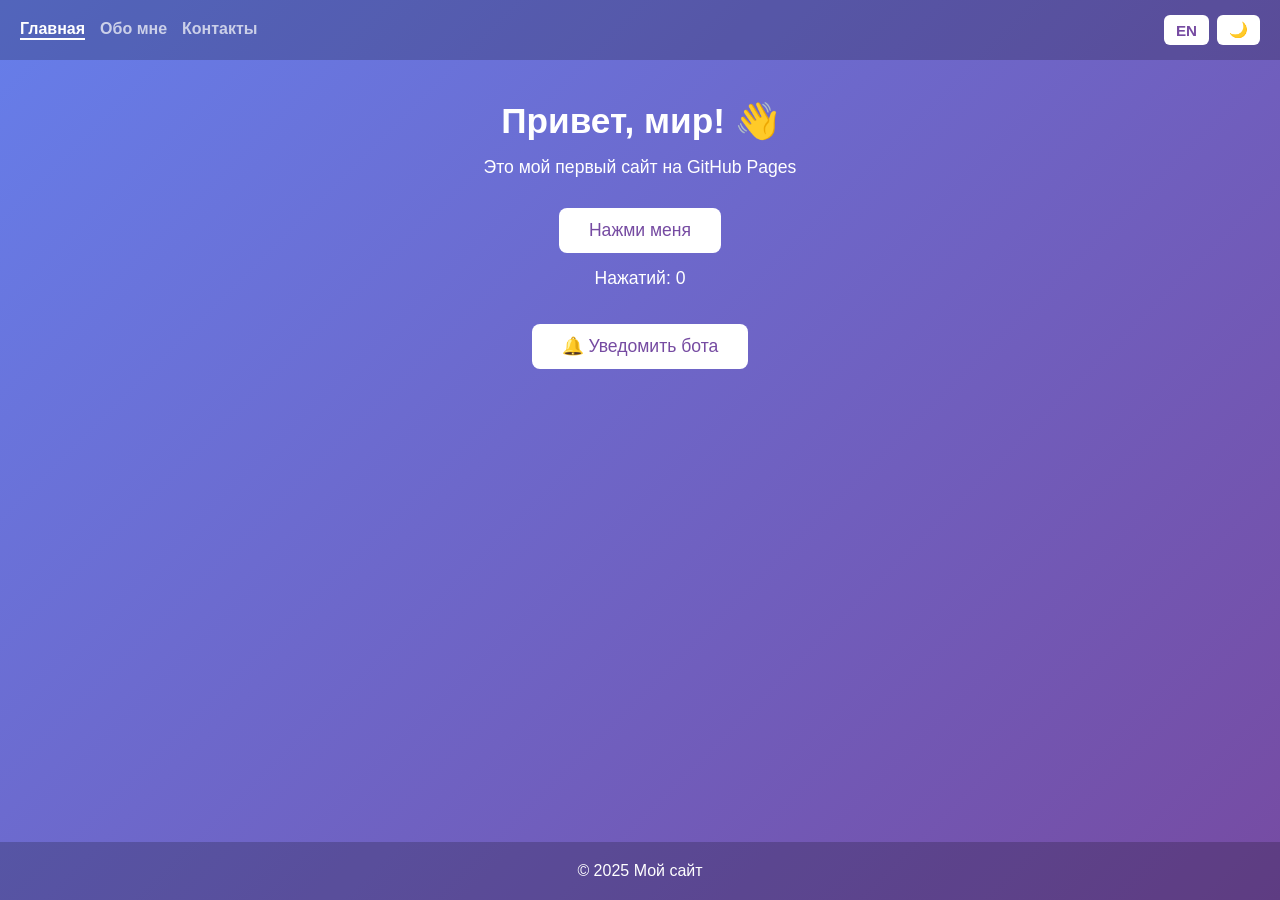
<file: index.html>
<!DOCTYPE html>
<html lang="ru">
<head>
    <meta charset="UTF-8">
    <meta name="viewport" content="width=device-width, initial-scale=1.0">
    <title data-ru="Главная" data-en="Home">Главная</title>
    <link rel="stylesheet" href="style.css">
</head>
<body>
    <header>
        <nav>
            <a href="index.html" class="active" data-ru="Главная" data-en="Home">Главная</a>
            <a href="about.html" data-ru="Обо мне" data-en="About">Обо мне</a>
            <a href="contacts.html" data-ru="Контакты" data-en="Contacts">Контакты</a>
        </nav>
        <div class="controls">
            <button id="lang-btn" title="Сменить язык">EN</button>
            <button id="theme-btn" title="Сменить тему">🌙</button>
        </div>
    </header>

    <main>
        <h1 data-ru="Привет, мир! 👋" data-en="Hello, world! 👋">Привет, мир! 👋</h1>
        <p data-ru="Это мой первый сайт на GitHub Pages" data-en="This is my first site on GitHub Pages">Это мой первый сайт на GitHub Pages</p>

        <button id="counter-btn" data-ru="Нажми меня" data-en="Click me">Нажми меня</button>
        <p id="counter-text"><span data-ru="Нажатий" data-en="Clicks">Нажатий</span>: <span id="counter">0</span></p>
        <button id="notify-btn" style="margin-top:20px;padding:12px 30px;font-size:1.1em;border:none;border-radius:8px;background:#fff;color:#764ba2;cursor:pointer;">🔔 Уведомить бота</button>
    </main>

    <footer>
        <p>© 2025 <span data-ru="Мой сайт" data-en="My site">Мой сайт</span></p>
    </footer>

    <script src="theme.js"></script>
    <script src="lang.js"></script>
    <script src="script.js"></script>
    <script>
        document.getElementById('notify-btn').addEventListener('click', () => {
  fetch('https://telegram-bot-2flj.onrender.com/notify', { mode: 'no-cors' });
  alert('Бот уведомлён!');
});
    </script>
</body>
</html>
</file>
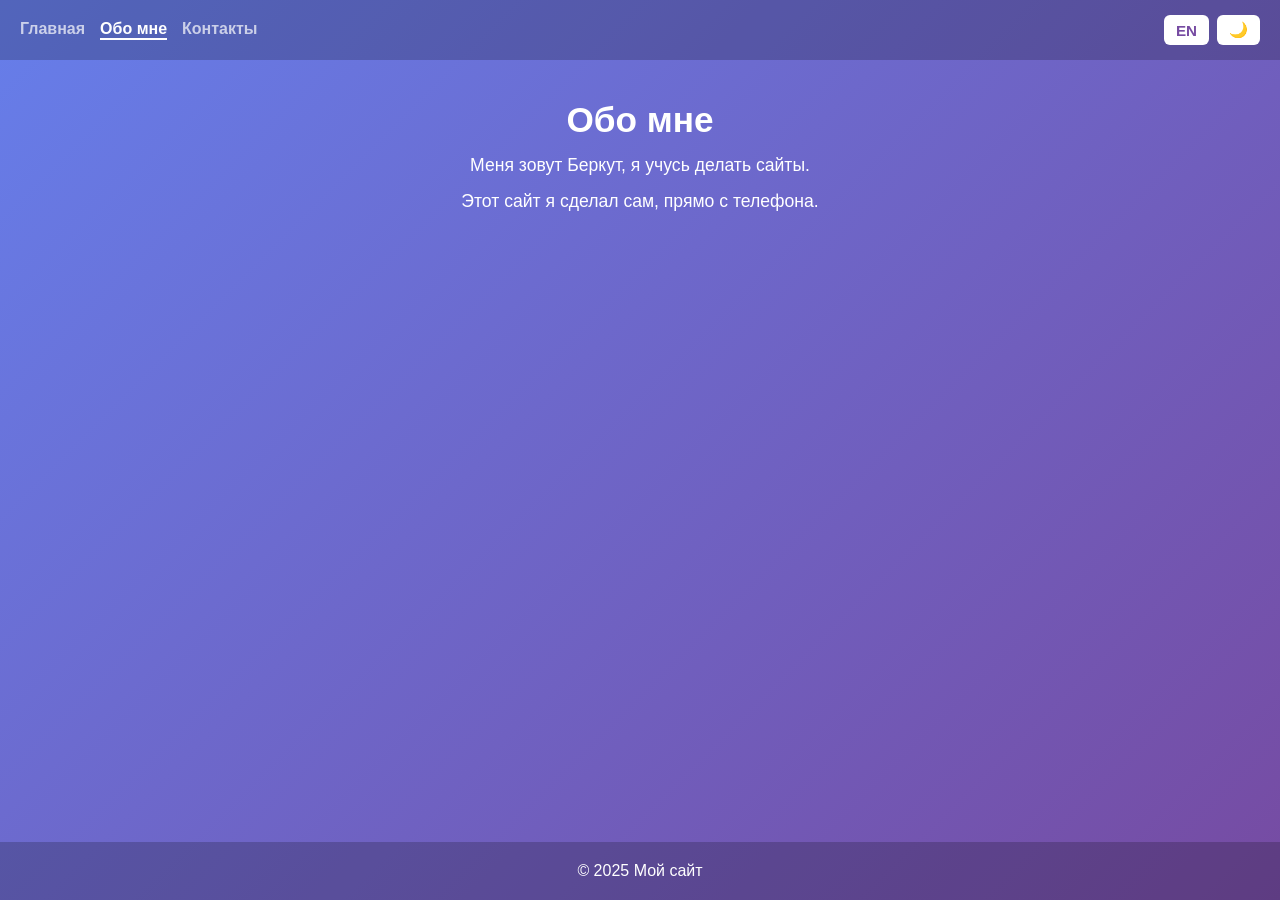
<file: about.html>
<!DOCTYPE html>
<html lang="ru">
<head>
    <meta charset="UTF-8">
    <meta name="viewport" content="width=device-width, initial-scale=1.0">
    <title data-ru="Обо мне" data-en="About">Обо мне</title>
    <link rel="stylesheet" href="style.css">
</head>
<body>
    <header>
        <nav>
            <a href="index.html" data-ru="Главная" data-en="Home">Главная</a>
            <a href="about.html" class="active" data-ru="Обо мне" data-en="About">Обо мне</a>
            <a href="contacts.html" data-ru="Контакты" data-en="Contacts">Контакты</a>
        </nav>
        <div class="controls">
            <button id="lang-btn" title="Сменить язык">EN</button>
            <button id="theme-btn" title="Сменить тему">🌙</button>
        </div>
    </header>

    <main>
        <h1 data-ru="Обо мне" data-en="About me">Обо мне</h1>
        <p data-ru="Меня зовут Беркут, я учусь делать сайты." data-en="My name is Berkyt, I'm learning to build websites.">Меня зовут Беркут, я учусь делать сайты.</p>
        <p data-ru="Этот сайт я сделал сам, прямо с телефона." data-en="I made this site myself, right from my phone.">Этот сайт я сделал сам, прямо с телефона.</p>
    </main>

    <footer>
        <p>© 2025 <span data-ru="Мой сайт" data-en="My site">Мой сайт</span></p>
    </footer>

    <script src="theme.js"></script>
    <script src="lang.js"></script>
</body>
</html>
</file>
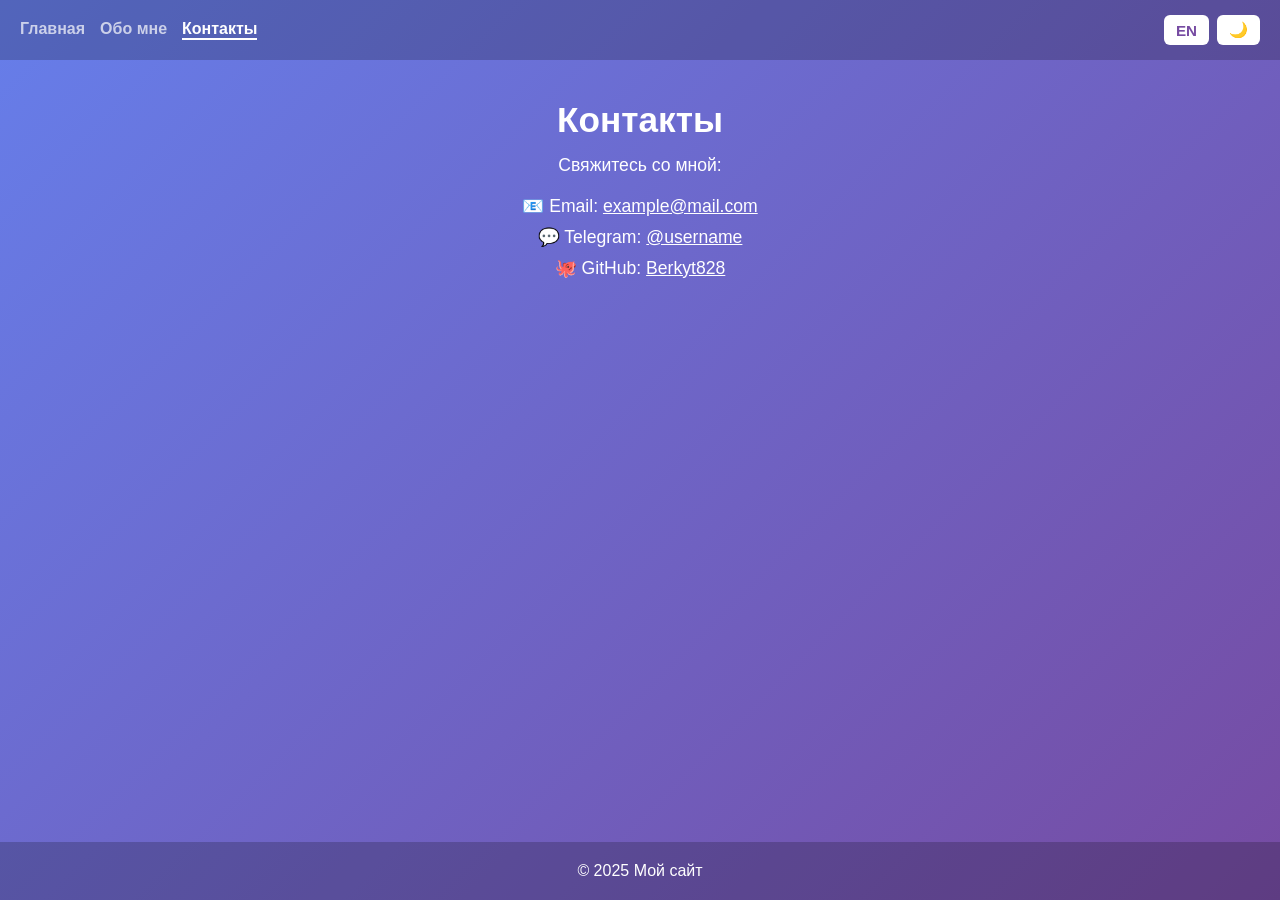
<file: contacts.html>
<!DOCTYPE html>
<html lang="ru">
<head>
    <meta charset="UTF-8">
    <meta name="viewport" content="width=device-width, initial-scale=1.0">
    <title data-ru="Контакты" data-en="Contacts">Контакты</title>
    <link rel="stylesheet" href="style.css">
</head>
<body>
    <header>
        <nav>
            <a href="index.html" data-ru="Главная" data-en="Home">Главная</a>
            <a href="about.html" data-ru="Обо мне" data-en="About">Обо мне</a>
            <a href="contacts.html" class="active" data-ru="Контакты" data-en="Contacts">Контакты</a>
        </nav>
        <div class="controls">
            <button id="lang-btn" title="Сменить язык">EN</button>
            <button id="theme-btn" title="Сменить тему">🌙</button>
        </div>
    </header>

    <main>
        <h1 data-ru="Контакты" data-en="Contacts">Контакты</h1>
        <p data-ru="Свяжитесь со мной:" data-en="Contact me:">Свяжитесь со мной:</p>
        <ul class="contacts-list">
            <li>📧 Email: <a href="mailto:example@mail.com">example@mail.com</a></li>
            <li>💬 Telegram: <a href="https://t.me/username">@username</a></li>
            <li>🐙 GitHub: <a href="https://github.com/Berkyt828">Berkyt828</a></li>
        </ul>
    </main>

    <footer>
        <p>© 2025 <span data-ru="Мой сайт" data-en="My site">Мой сайт</span></p>
    </footer>

    <script src="theme.js"></script>
    <script src="lang.js"></script>
</body>
</html>
</file>
<file: style.css>
/* Переменные для светлой темы (по умолчанию) */
:root {
    --bg: linear-gradient(135deg, #667eea, #764ba2);
    --text: #ffffff;
    --card-bg: rgba(255, 255, 255, 0.15);
    --btn-bg: #ffffff;
    --btn-text: #764ba2;
    --nav-bg: rgba(0, 0, 0, 0.2);
}

/* Тёмная тема */
body.dark {
    --bg: linear-gradient(135deg, #1a1a2e, #16213e);
    --text: #e0e0e0;
    --card-bg: rgba(255, 255, 255, 0.08);
    --btn-bg: #e0e0e0;
    --btn-text: #1a1a2e;
    --nav-bg: rgba(0, 0, 0, 0.4);
}

* { margin: 0; padding: 0; box-sizing: border-box; }

body {
    font-family: Arial, sans-serif;
    background: var(--bg);
    color: var(--text);
    min-height: 100vh;
    display: flex;
    flex-direction: column;
    transition: background 0.3s, color 0.3s;
}

/* Навигация */
header {
    display: flex;
    justify-content: space-between;
    align-items: center;
    flex-wrap: wrap;
    gap: 10px;
    padding: 15px 20px;
    background: var(--nav-bg);
}

nav { display: flex; gap: 15px; flex-wrap: wrap; }

nav a {
    color: var(--text);
    text-decoration: none;
    font-weight: bold;
    opacity: 0.7;
    transition: opacity 0.2s;
}

nav a:hover { opacity: 1; }
nav a.active { opacity: 1; border-bottom: 2px solid var(--text); }

.controls { display: flex; gap: 8px; }

.controls button {
    padding: 6px 12px;
    font-size: 0.95em;
    border: none;
    border-radius: 6px;
    background: var(--btn-bg);
    color: var(--btn-text);
    cursor: pointer;
    font-weight: bold;
}

/* Основной контент */
main {
    flex: 1;
    text-align: center;
    padding: 40px 20px;
}

main h1 { font-size: 2.2em; margin-bottom: 15px; }
main p { margin-bottom: 15px; font-size: 1.1em; }

#counter-btn {
    padding: 12px 30px;
    font-size: 1.1em;
    border: none;
    border-radius: 8px;
    background: var(--btn-bg);
    color: var(--btn-text);
    cursor: pointer;
    margin: 15px 0;
    transition: transform 0.2s;
}

#counter-btn:hover { transform: scale(1.05); }

.contacts-list {
    list-style: none;
    margin-top: 20px;
    font-size: 1.1em;
}

.contacts-list li { margin: 10px 0; }
.contacts-list a { color: var(--text); }

footer {
    text-align: center;
    padding: 20px;
    background: var(--nav-bg);
}footer {
    text-align: center;
    padding: 20px;
    background: rgba(0,0,0,0.2);
}
</file>
